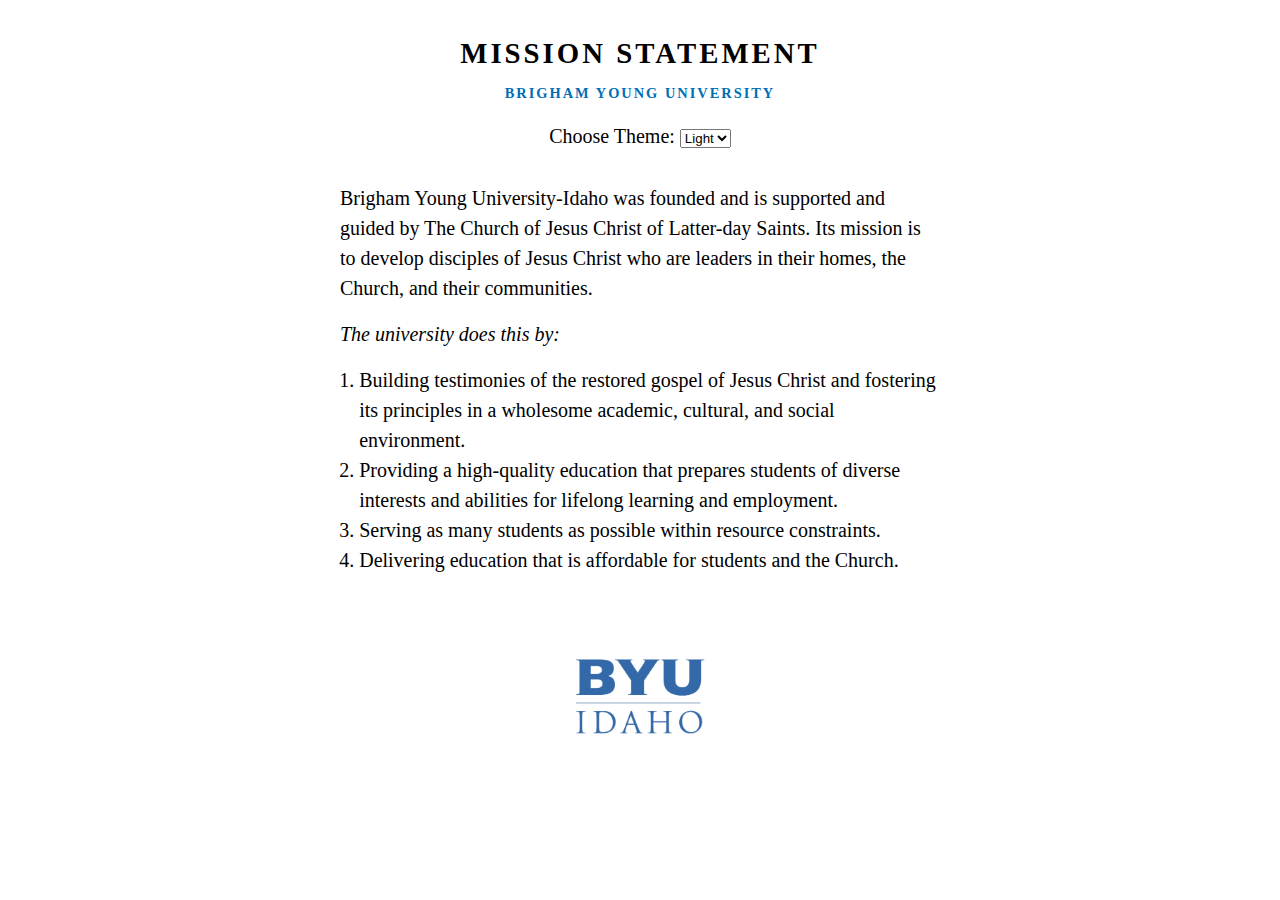
<file: index.html>
<!DOCTYPE html>
<html lang="en">
  <head>
    <meta charset="UTF-8">
    <title>BYU-Idaho Mission Statement</title>
    <link rel="stylesheet" href="styles.css" />
    <meta name="viewport" content="width=device-width, initial-scale=1.0">
    <meta name="description" content="The mission statement of Brigham Young University–Idaho, focused on developing disciples of Jesus Christ through education.">
    <meta name="author" content="Nathan Velazquez">
  </head>

  <!-- Step 2: Add class "dark" for now -->
  <body>
    <header class="title">
      <h1>Mission Statement</h1>
      <h2>Brigham Young University</h2>

      <!-- Step 1: Add the dropdown select element -->
      <label for="theme">Choose Theme:</label>
      <select id="theme">
        <option value="light">Light</option>
        <option value="dark">Dark</option>
      </select>
    </header>

    <main>
      <p>
        Brigham Young University-Idaho was founded and is supported and guided
        by The Church of Jesus Christ of Latter-day Saints. Its mission is to
        develop disciples of Jesus Christ who are leaders in their homes, the
        Church, and their communities.
      </p>
      <p><em>The university does this by:</em></p>
      <ol class="does-list">
        <li>
          Building testimonies of the restored gospel of Jesus Christ and
          fostering its principles in a wholesome academic, cultural, and
          social environment.
        </li>
        <li>
          Providing a high-quality education that prepares students of diverse
          interests and abilities for lifelong learning and employment.
        </li>
        <li>
          Serving as many students as possible within resource constraints.
        </li>
        <li>
          Delivering education that is affordable for students and the Church.
        </li>
      </ol>
    </main>

    <footer>
      <img src="byui-logo_blue.webp" alt="BYU-Idaho logo" class="logo" />
    </footer>

    <!-- Script link goes here later -->
    <script src="mission.js" defer></script>
  </body>
</html>
</file>
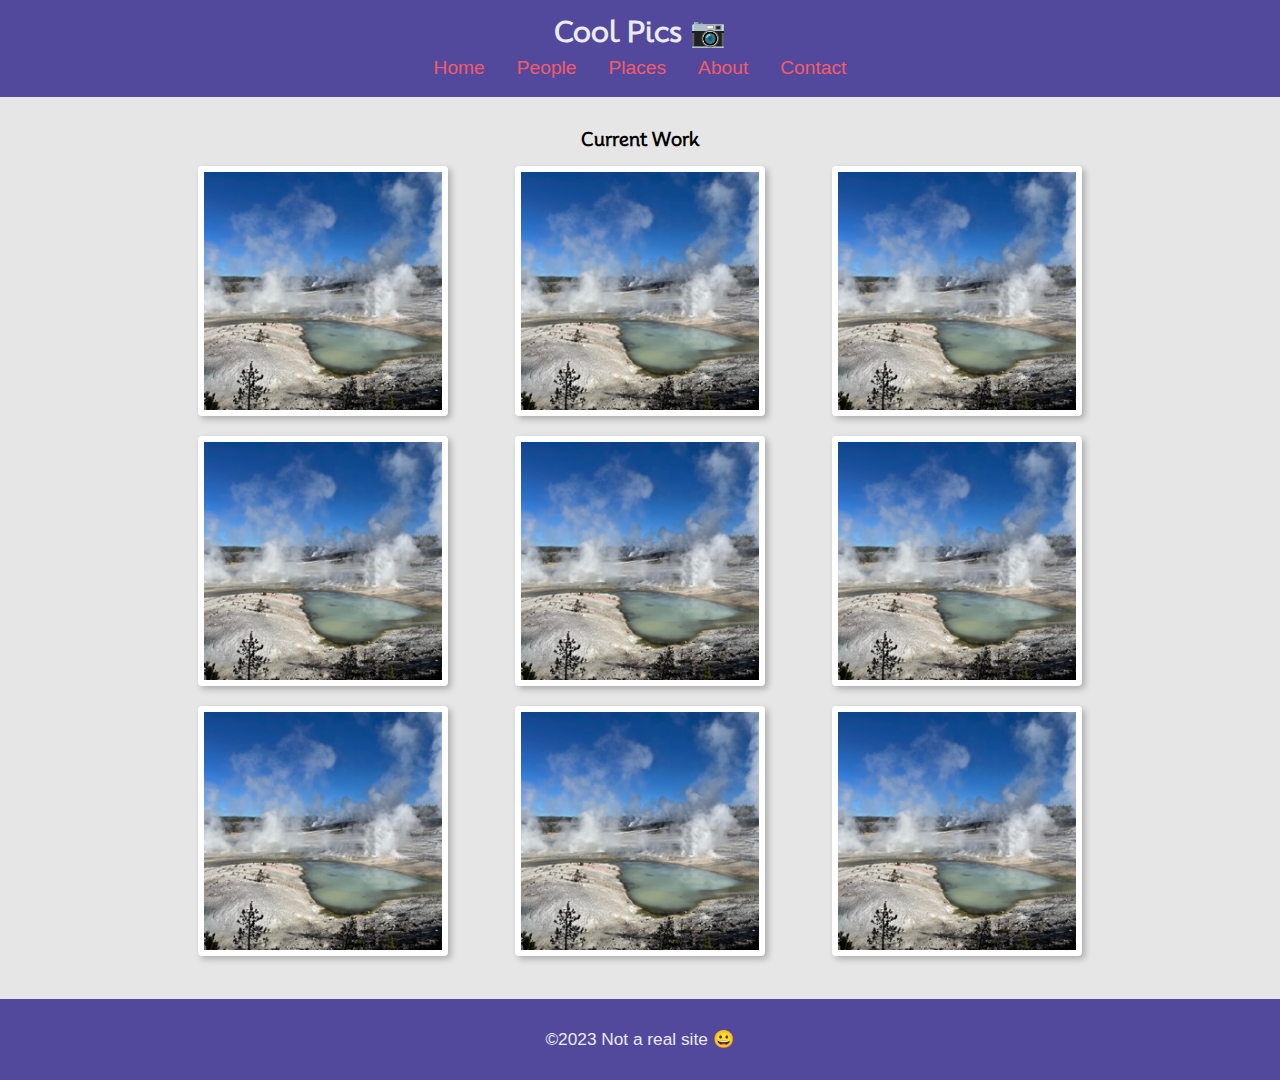
<file: coolpics/index.html>
<!DOCTYPE html>
<html lang="en">
<head>
  <meta charset="UTF-8">
  <meta name="viewport" content="width=device-width, initial-scale=1.0">
  <meta name="description" content="CoolPics - A simple responsive photo gallery.">
  <meta name="author" content="Nathan Velazquez">
  <title>Cool Pics 📷</title>
  <link rel="stylesheet" href="coolpics.css">
</head>
<body>
  <header>
    <h1>Cool Pics 📷</h1>
    <button class="menu-btn" type="button" aria-expanded="false" aria-controls="site-nav">Menu</button>
    <nav id="site-nav">
      <ul>
        <li><a href="#">Home</a></li>
        <li><a href="#">People</a></li>
        <li><a href="#">Places</a></li>
        <li><a href="#">About</a></li>
        <li><a href="#">Contact</a></li>
      </ul>
    </nav>
  </header>

  <main>
    <h2>Current Work</h2>
    <section class="gallery">
      <figure><img src="norris-sm.jpeg" alt="picture 1"></figure>
      <figure><img src="norris-sm.jpeg" alt="picture 2"></figure>
      <figure><img src="norris-sm.jpeg" alt="picture 3"></figure>
      <figure><img src="norris-sm.jpeg" alt="picture 4"></figure>
      <figure><img src="norris-sm.jpeg" alt="picture 5"></figure>
      <figure><img src="norris-sm.jpeg" alt="picture 6"></figure>
      <figure><img src="norris-sm.jpeg" alt="picture 7"></figure>
      <figure><img src="norris-sm.jpeg" alt="picture 8"></figure>
      <figure><img src="norris-sm.jpeg" alt="picture 9"></figure>
    </section>
  </main>

  <footer>
    <p>©2023 Not a real site 😀</p>
  </footer>

  <script src="coolpics.js"></script>
</body>
</html>
</file>
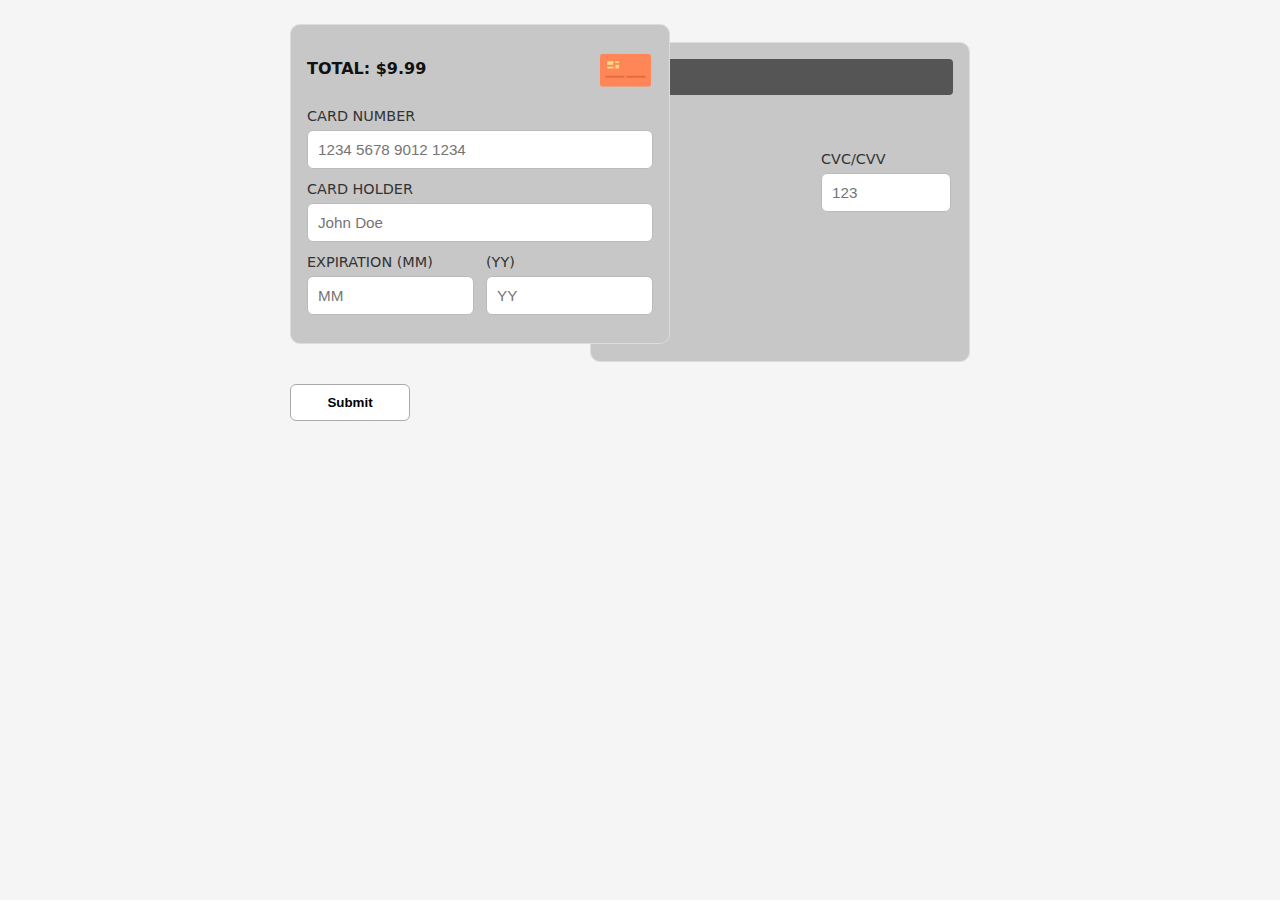
<file: creditcard/index.html>
<!DOCTYPE html>
<html lang="en">
<head>
  <meta charset="utf-8" />
  <meta name="viewport" content="width=device-width, initial-scale=1" />
  <title>Credit Card Info</title>
  <link rel="stylesheet" href="styles.css" />
  <link rel="icon" type="image/png" href="favicon.png" />
</head>
<body>
  <main class="wrap">
    <form class="stage" action="#" method="post" novalidate>
      
      <section class="card back" aria-label="Card back">
        <div class="stripe" aria-hidden="true"></div>

        <div class="cvc-box">
          <label class="stack" for="cvc">CVC/CVV</label>
          <input id="cvc" type="text" inputmode="numeric" placeholder="123"
                 required pattern="\d{3,4}" maxlength="4">
        </div>
      </section>

      
      <section class="card front" aria-label="Card front">
        <div class="row total">
          <span>TOTAL: $9.99</span>
          <img
class="card-image"
src="[data-uri]"
height="55px">
        </div>

        <label class="stack">
          CARD NUMBER
          <input type="text" inputmode="numeric" placeholder="1234 5678 9012 1234"
                 required pattern="\d{12,19}" maxlength="19">
        </label>

        <label class="stack">
          CARD HOLDER
          <input type="text" placeholder="John Doe" required maxlength="40">
        </label>

        <div class="row">
          <label class="stack">
            EXPIRATION (MM)
            <input type="text" inputmode="numeric" placeholder="MM"
                   required pattern="(0[1-9]|1[0-2])" maxlength="2">
          </label>
          <label class="stack">
            (YY)
            <input type="text" inputmode="numeric" placeholder="YY"
                   required pattern="\d{2}" maxlength="2">
          </label>
        </div>
      </section>

      <button class="submit" type="submit">Submit</button>
    </form>
  </main>
</body>
</html>
</file>
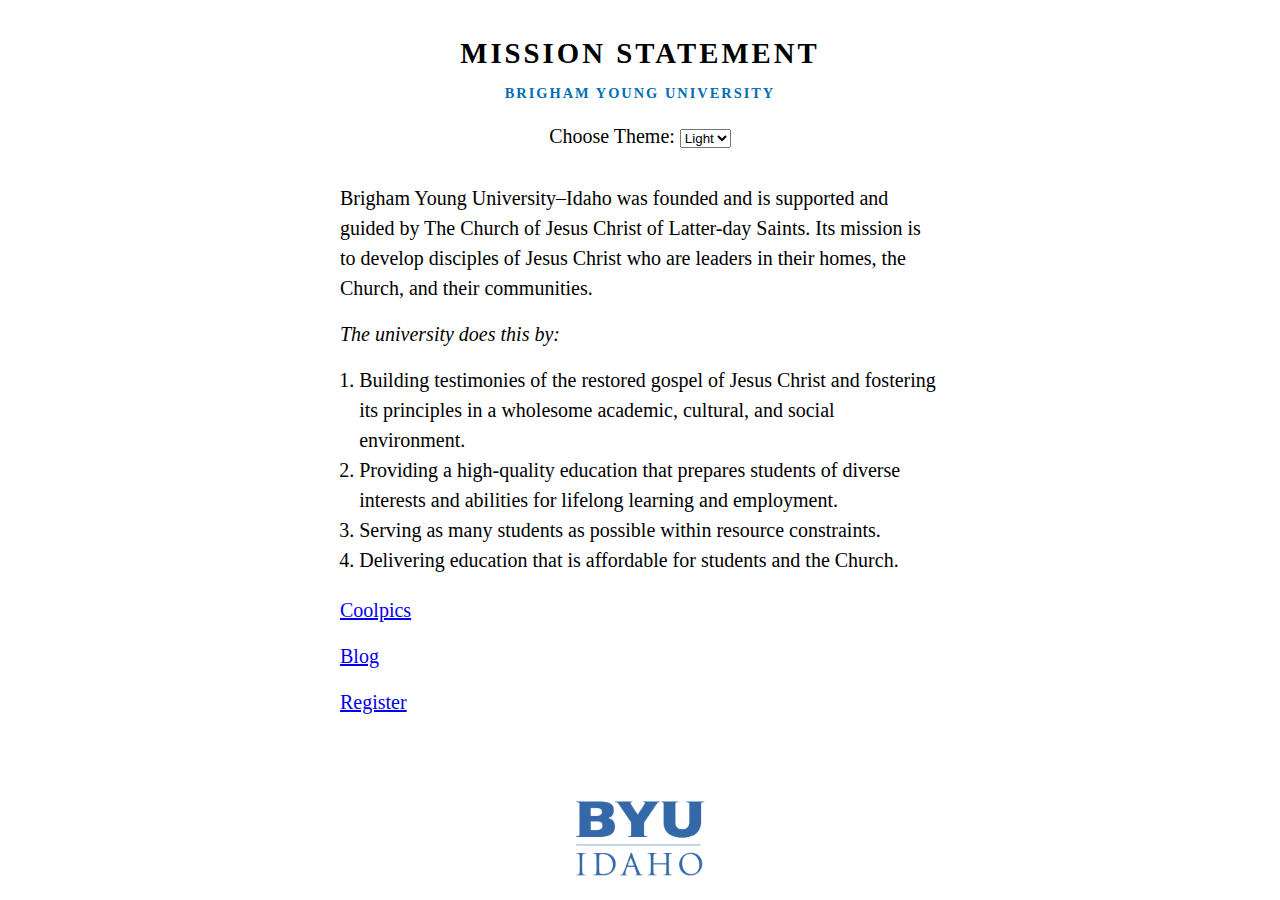
<file: mission/index.html>
<!DOCTYPE html>
<html lang="en">
  <head>
    <meta charset="UTF-8">
    <title>BYU-Idaho Mission Statement</title>
    <link rel="stylesheet" href="styles.css" />
    <meta name="viewport" content="width=device-width, initial-scale=1.0">
    <meta name="description" content="The mission statement of Brigham Young University–Idaho, focused on developing disciples of Jesus Christ through education.">
    <meta name="author" content="Nathan Velazquez">
  </head>

  <body>
    <header class="title">
      <h1>Mission Statement</h1>
      <h2>Brigham Young University</h2>

      <label for="theme">Choose Theme:</label>
      <select id="theme">
        <option value="light">Light</option>
        <option value="dark">Dark</option>
      </select>
    </header>

    <main>
      <p>
        Brigham Young University–Idaho was founded and is supported and guided
        by The Church of Jesus Christ of Latter-day Saints. Its mission is to
        develop disciples of Jesus Christ who are leaders in their homes, the
        Church, and their communities.
      </p>
      <p><em>The university does this by:</em></p>
      <ol class="does-list">
        <li>
          Building testimonies of the restored gospel of Jesus Christ and
          fostering its principles in a wholesome academic, cultural, and
          social environment.
        </li>
        <li>
          Providing a high-quality education that prepares students of diverse
          interests and abilities for lifelong learning and employment.
        </li>
        <li>
          Serving as many students as possible within resource constraints.
        </li>
        <li>
          Delivering education that is affordable for students and the Church.
        </li>
      </ol>

   
      <p><a href="../coolpics/">Coolpics</a></p>
        <p><a href="../blog/">Blog</a></p>
        <a href="../register/index.html">Register</a>

    </main>

    <footer>
      <img src="byui-logo_blue.webp" alt="BYU-Idaho logo" class="logo" />
    </footer>

    <script src="mission.js" defer></script>
  </body>
</html>
</file>
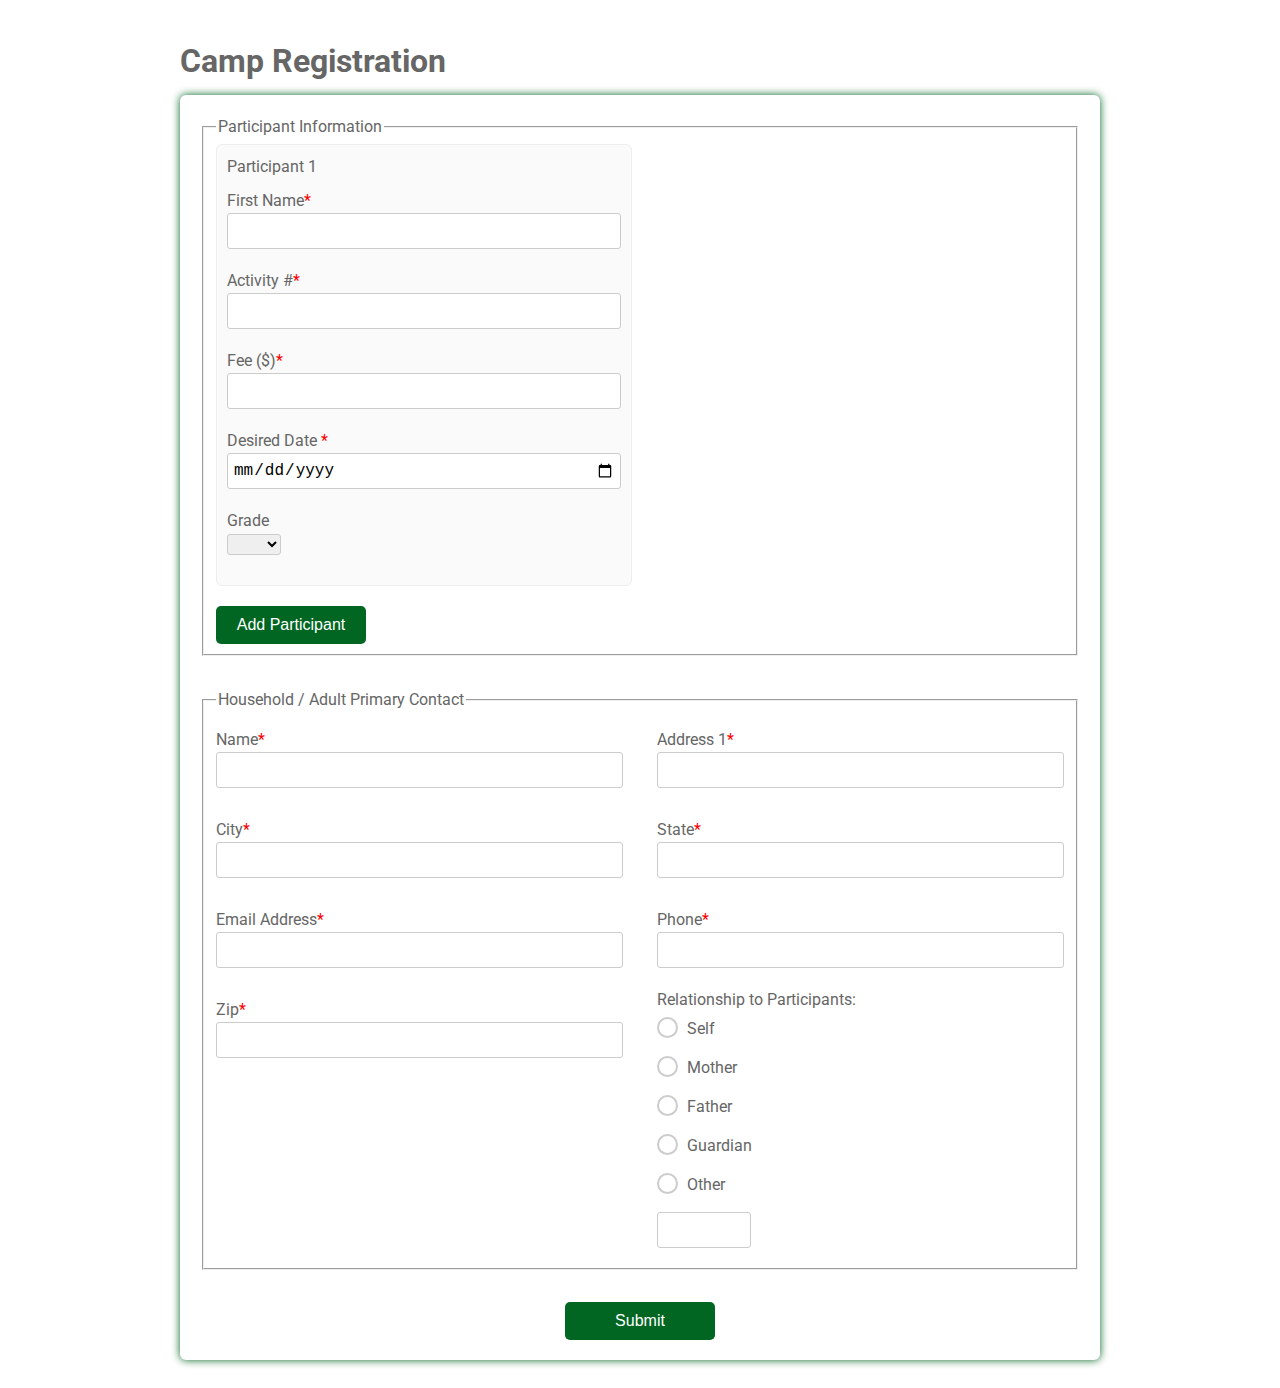
<file: register/index.html>
<!DOCTYPE html>
<html lang="en">
 
  <head>
    <meta charset="utf-8" />
    <title>Camp Registration</title>
    <meta name="viewport" content="width=device-width, initial-scale=1" />
    <link
      href="https://fonts.googleapis.com/css?family=Roboto:300,400,500,700"
      rel="stylesheet"
    />
    <link rel="stylesheet" href="register.css" />
  </head>
  <body>
    <div class="testbox">
      <h1>Camp Registration</h1>

      <form id="registerForm" novalidate>
        <fieldset class="participants">
          <legend>Participant Information</legend>

          
          <section class="participant participant1">
            <p>Participant 1</p>

            <div class="item">
              <label for="fname"> First Name<span>*</span></label>
              <input id="fname" type="text" name="fname" required />
            </div>

            <div class="item activities">
              <label for="activity">Activity #<span>*</span></label>
              <input id="activity" type="text" name="activity" required />
            </div>

            <div class="item">
              <label for="fee">Fee ($)<span>*</span></label>
              <input id="fee" type="number" name="fee" min="0" step="1" required />
            </div>

            <div class="item">
              <label for="date">Desired Date <span>*</span></label>
              <input id="date" type="date" name="date" required />
            </div>

            <div class="item">
              <p>Grade</p>
              <select id="grade1" name="grade1" required>
                <option value="" disabled selected></option>
                <option value="1">1st</option>
                <option value="2">2nd</option>
                <option value="3">3rd</option>
                <option value="4">4th</option>
                <option value="5">5th</option>
                <option value="6">6th</option>
                <option value="7">7th</option>
                <option value="8">8th</option>
                <option value="9">9th</option>
                <option value="10">10th</option>
                <option value="11">11th</option>
                <option value="12">12th</option>
              </select>
            </div>
          </section>

          <button type="button" id="add">Add Participant</button>
        </fieldset>

        <fieldset>
          <legend>Household / Adult Primary Contact</legend>
          <div class="columns">
            <div class="item">
              <label for="adult_name">Name<span>*</span></label>
              <input id="adult_name" type="text" name="adult_name" required />
            </div>

            <div class="item">
              <label for="address1">Address 1<span>*</span></label>
              <input id="address1" type="text" name="address1" required />
            </div>

            <div class="item">
              <label for="city">City<span>*</span></label>
              <input id="city" type="text" name="city" required />
            </div>
            <div class="item">
              <label for="state">State<span>*</span></label>
              <input id="state" type="text" name="state" required />
            </div>
            <div class="item">
              <label for="eaddress">Email Address<span>*</span></label>
              <input id="eaddress" type="email" name="eaddress" required />
            </div>
            <div class="item">
              <label for="phone">Phone<span>*</span></label>
              <input id="phone" type="tel" name="phone" required />
            </div>
            <div class="item">
              <label for="zip">Zip<span>*</span></label>
              <input id="zip" type="text" name="zip" required />
            </div>

            <div class="question">
              <label>Relationship to Participants:</label>
              <div class="question-answer">
                <div>
                  <input
                    type="radio"
                    value="self"
                    id="radio_3"
                    name="relationship"
                    required
                  />
                  <label for="radio_3" class="radio"><span>Self</span></label>
                </div>
                <div>
                  <input type="radio" value="mother" id="radio_4" name="relationship" />
                  <label for="radio_4" class="radio"><span>Mother</span></label>
                </div>
                <div>
                  <input type="radio" value="father" id="radio_5" name="relationship" />
                  <label for="radio_5" class="radio"><span>Father</span></label>
                </div>
                <div>
                  <input
                    type="radio"
                    value="guardian"
                    id="radio_6"
                    name="relationship"
                  />
                  <label for="radio_6" class="radio"><span>Guardian</span></label>
                </div>
                <div>
                  <input type="radio" value="other" id="radio_7" name="relationship" />
                  <label for="radio_7" class="radio"><span>Other</span></label>
                  <input type="text" aria-label="Other relationship" />
                </div>
              </div>
            </div>
          </div>
        </fieldset>

        <div class="btn-block">
          <button type="submit" id="submitButton">Submit</button>
        </div>
      </form>

      <section id="summary" class="hide"></section>
    </div>

    
    <script type="module" src="register.js"></script>
  </body>
</html>
</file>
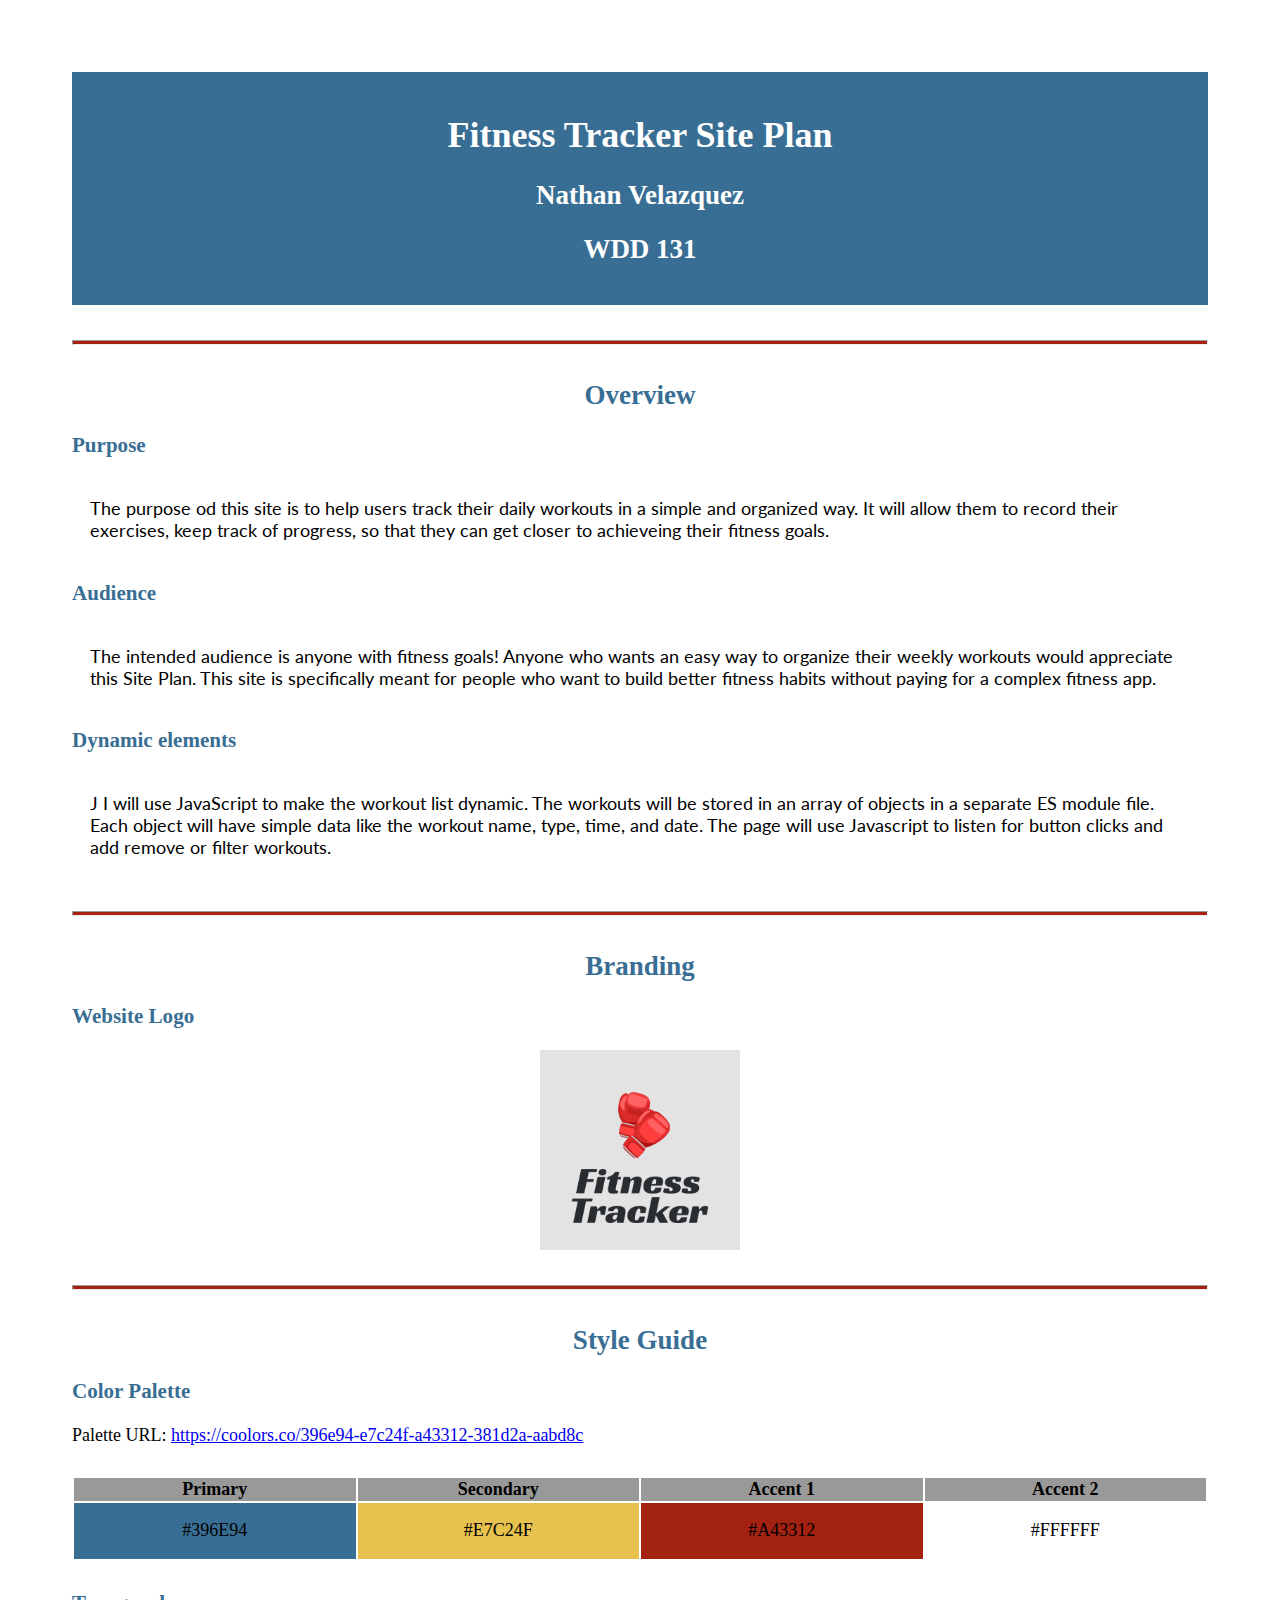
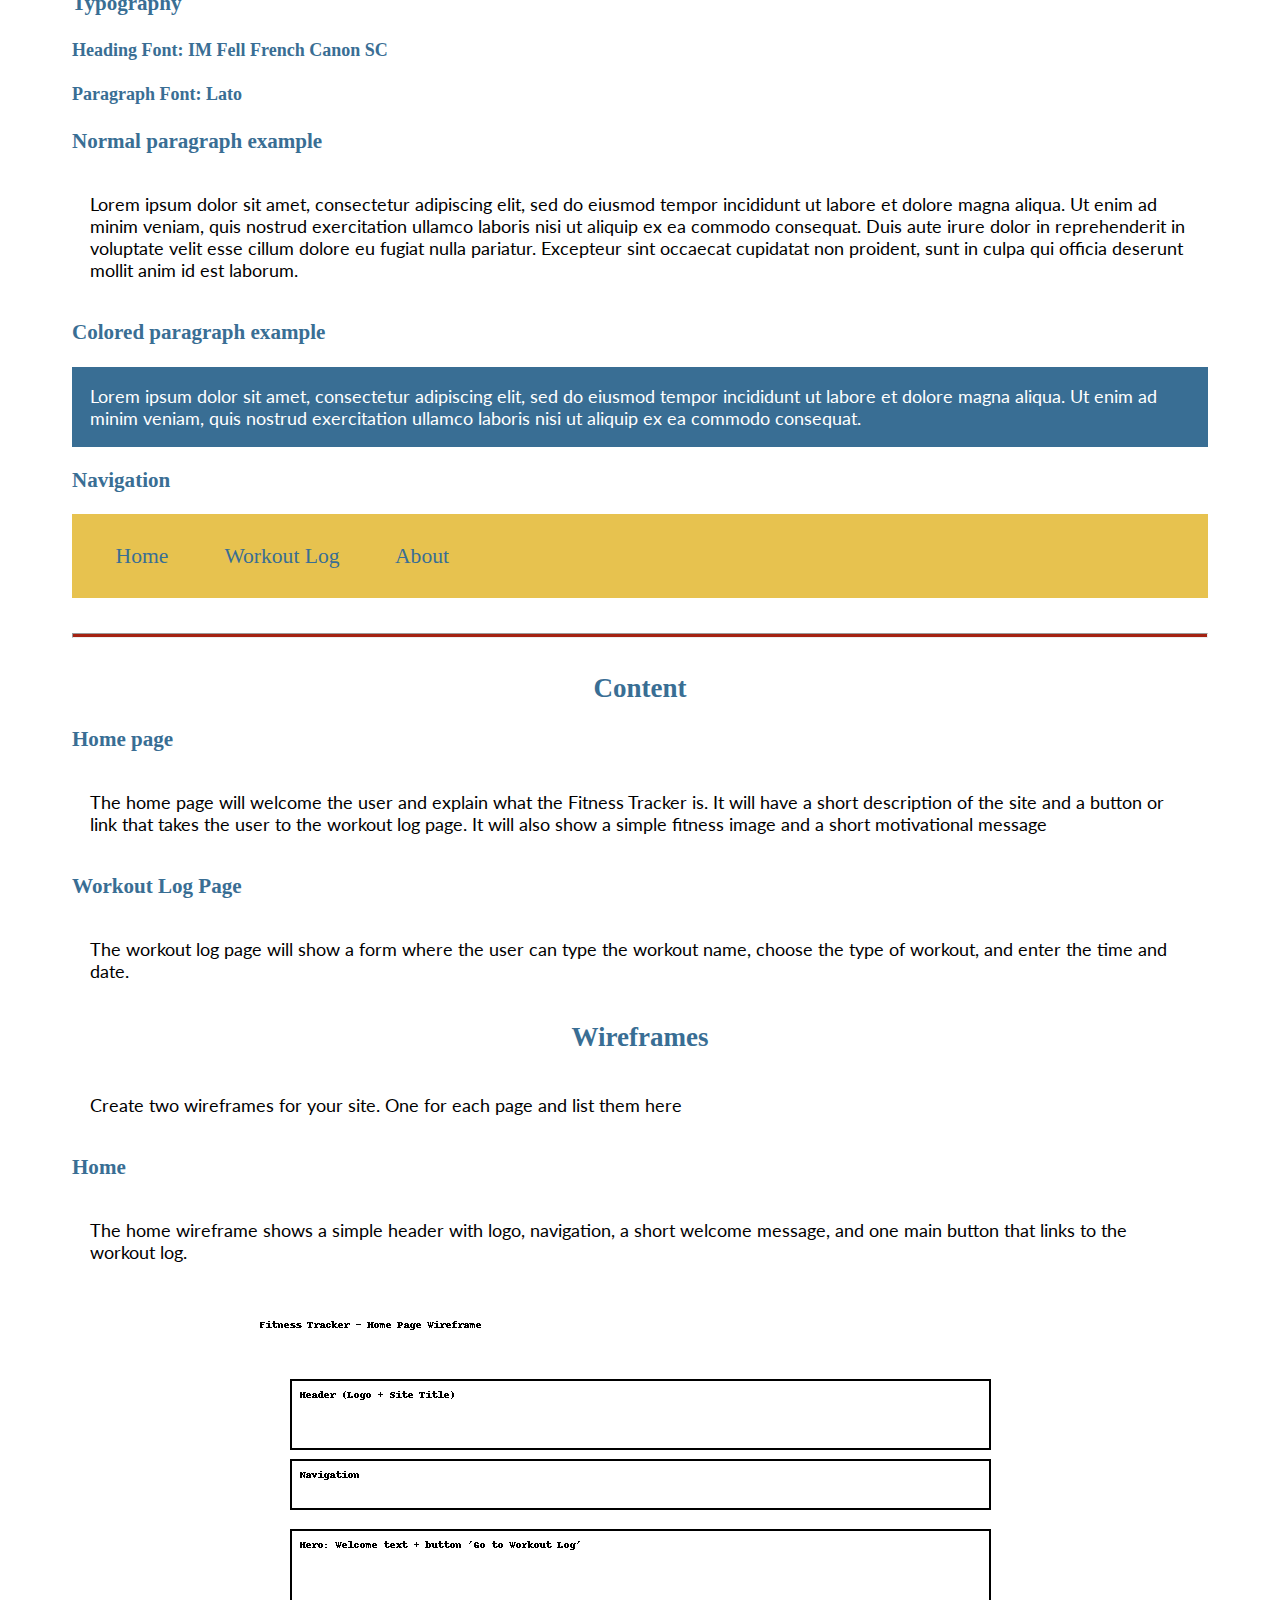
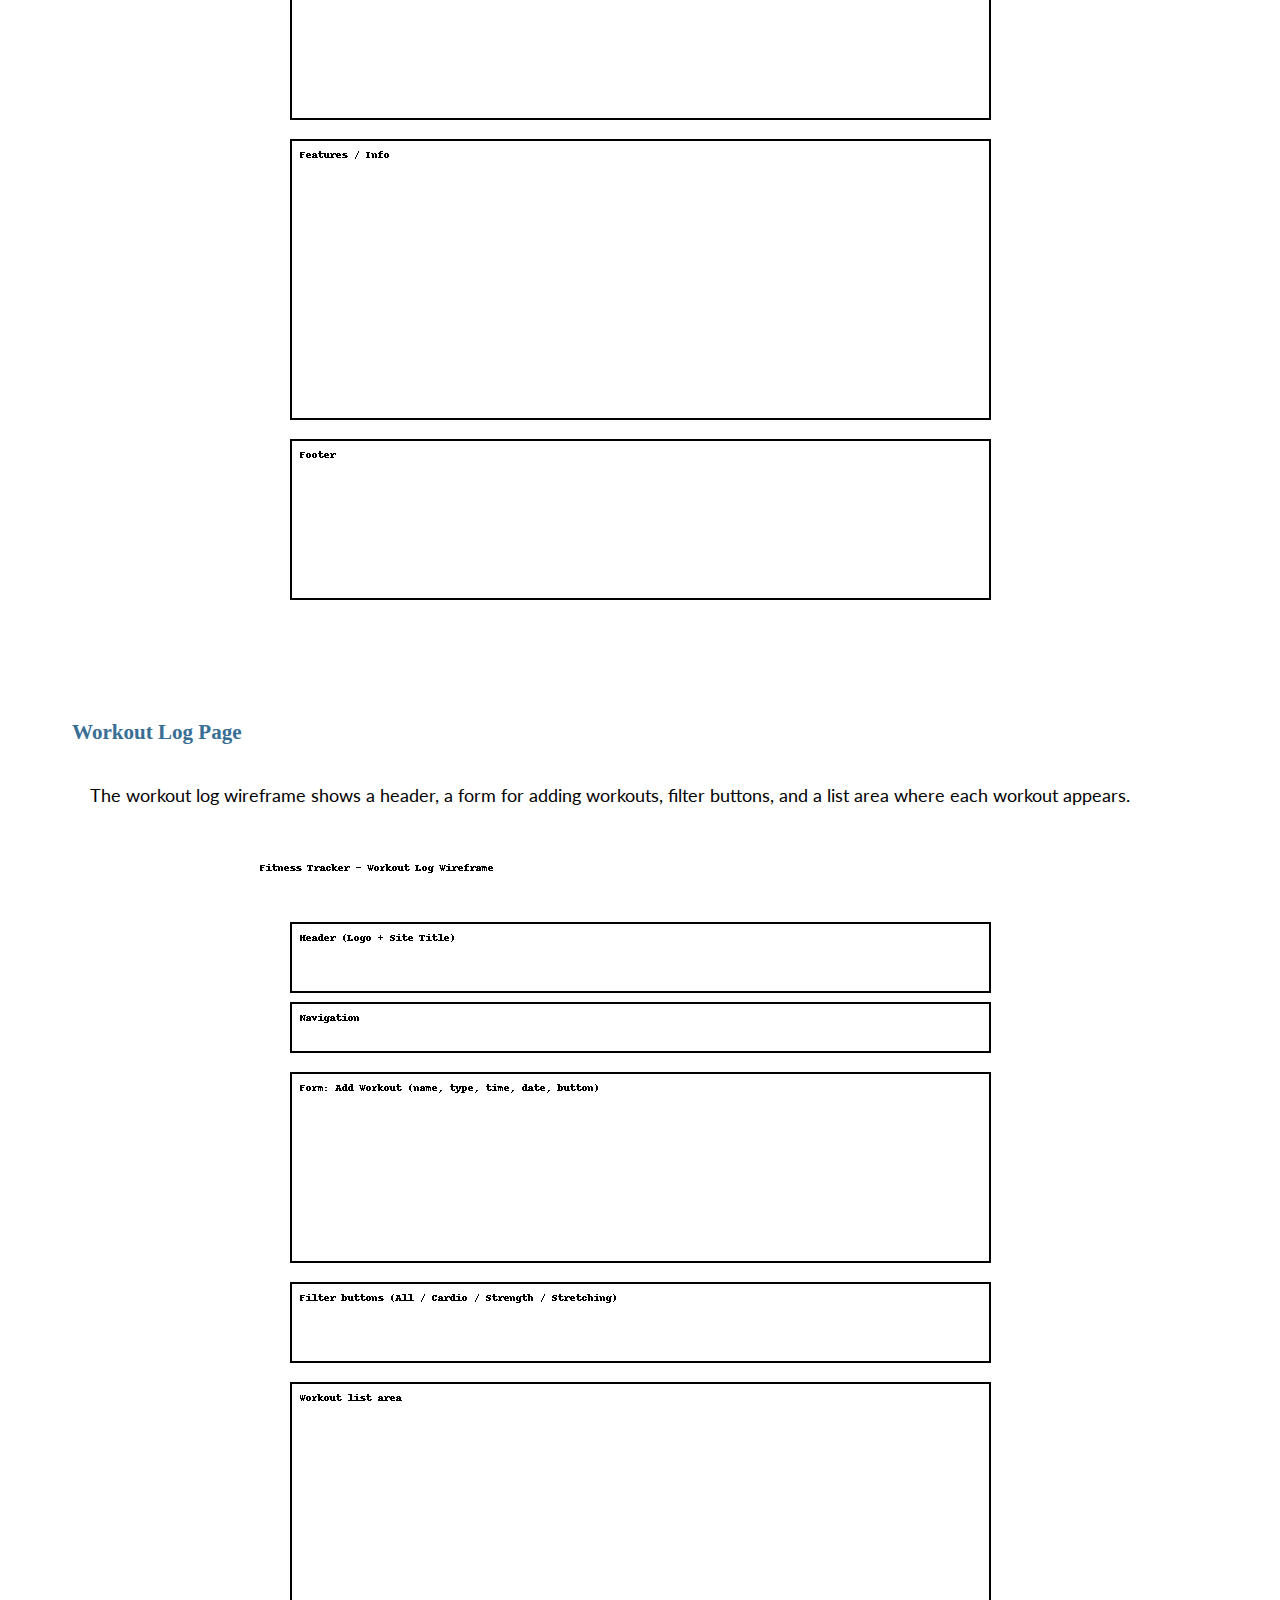
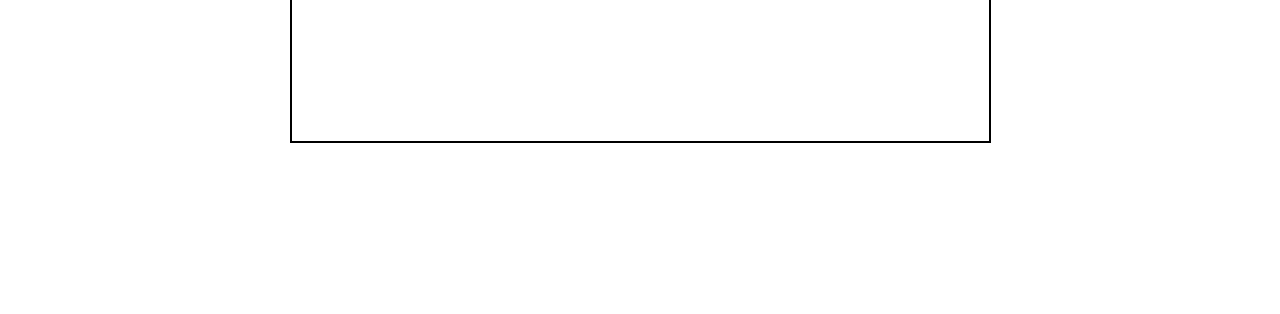
<file: fitnesstracker/site-plan.html>
<!DOCTYPE html>
<html lang="en-us">
	<head>
		<meta charset="utf-8" />
		<title>Site Plan</title>
		<link type="text/css" rel="stylesheet" href="site-plan.css" />
	</head>

	<body>
		<header>
			<h1>Fitness Tracker Site Plan</h1>
			<h2>Nathan Velazquez</h2>
			<h2>WDD 131</h2>
			<!-- In the header above, add the name or your site, your name and class number. For example if you are in section 3 you would put WDD 131.03 -->
		</header>
		<main>
			<!-- ------------------------Steps 2-3------------------------------ -->
			<hr />
			<h2>Overview</h2>
			<h3>Purpose</h3>
			<p>The purpose od this site is to help users track their daily workouts in a simple and organized way. It will allow them to record their exercises, keep track of progress, so that they can get closer to achieveing their fitness goals.</p>
			<!-- change this -->

			<h3>Audience</h3>
			<p>The intended audience is anyone with fitness goals! Anyone who wants an easy way to organize their weekly workouts would appreciate this Site Plan. This site is specifically meant for people who want to build better fitness habits without paying for a complex fitness app.</p>
			<!-- change this -->

			<h3>Dynamic elements</h3>
			<p>J I will use JavaScript to make the workout list dynamic. The workouts will be stored in an array of objects in a separate ES module file. Each object will have simple data like the workout name, type, time, and date. The page will use Javascript to listen for button clicks and add remove or filter workouts. </p>

			<!-- change this -->

			<hr />
			<h2>Branding</h2>
			<h3>Website Logo</h3>
			<!-- Replace this with some sort of logo for your site.  A logo can be as simple as the name of your site in a nice font :) -->
			<img src="images/FitnessLogo.png" alt="Fitness Logo image" />
			<hr />
			<h2>Style Guide</h2>

			<!-- ------------------------Steps 4-8------------------------------ -->

			<h3>Color Palette</h3>
			<!--  The colors you choose for a website are one of the most important decisions you will make. Follow the instructions on the activity in iLearn then return and replace the color codes below with the hex color codes (the 6 digit numbers that show at the bottom of each color) for the colors you have chosen below.  You should have at least 2 colors but do not have to fill in all 4 if you do not need them.  -->

			<!-- Copy and paste the URL to your finished palette below Make sure to paste it into both spots -->
			Palette URL:
			<a
				href="https://coolors.co/396e94-e7c24f-a43312-381d2a-aabd8c"
				target="_blank"
				>https://coolors.co/396e94-e7c24f-a43312-381d2a-aabd8c</a
			>

			<table class="colors">
				<tbody>
					<tr>
						<th>Primary</th>
						<th>Secondary</th>
						<th>Accent 1</th>
						<th>Accent 2</th>
					</tr>
					<!-- Replace the numbers in the boxes below with your hex color codes. Then switch to the site-plan.css file and change your colors there as well. -->
                    <tr>
                        <td class="primary">#396E94</td>
                        <td class="secondary">#E7C24F</td>
                        <td class="accent1">#A43312</td>
                        <td class="accent2">#FFFFFF</td>
                    </tr>

				</tbody>
			</table>

			<!-- ------------------------Step 9------------------------------ -->

			<h3>Typography</h3>
			<!-- Choose a font for your paragraphs (body copy) and headlines. What font(s) have you chosen? Why did you choose what you did?  Make sure to review the list of web safe fonts at W3Schools.org as a starting point.  Think also about which of your colors above you might use for background and font colors. -->

			<h4>
				Heading Font: IM Fell French Canon SC
				<!-- change this -->
			</h4>
			<h4>
				Paragraph Font: Lato
				<!-- change this -->
			</h4>
			<h3>Normal paragraph example</h3>
			<p>
				Lorem ipsum dolor sit amet, consectetur adipiscing elit, sed do eiusmod
				tempor incididunt ut labore et dolore magna aliqua. Ut enim ad minim
				veniam, quis nostrud exercitation ullamco laboris nisi ut aliquip ex ea
				commodo consequat. Duis aute irure dolor in reprehenderit in voluptate
				velit esse cillum dolore eu fugiat nulla pariatur. Excepteur sint
				occaecat cupidatat non proident, sunt in culpa qui officia deserunt
				mollit anim id est laborum.
			</p>
			<h3>Colored paragraph example</h3>
			<p class="colored">
				Lorem ipsum dolor sit amet, consectetur adipiscing elit, sed do eiusmod
				tempor incididunt ut labore et dolore magna aliqua. Ut enim ad minim
				veniam, quis nostrud exercitation ullamco laboris nisi ut aliquip ex ea
				commodo consequat.
			</p>

			<!-- ------------------------Step 10------------------------------ -->

			<h3>Navigation</h3>
			<!-- Think about how you want your navigation bar to look. In the site-plan.css file change the colors to your colors to get the look you desire. -->
            <nav>
                <a href="#">Home</a>
                <a href="#">Workout Log</a>
                <a href="#">About</a>
            </nav>

			<hr />

			<h2>Content</h2>
			<h3>Home page</h3>
			<p>The home page will welcome the user and explain what the Fitness Tracker is. It will have a short description of the site and a button or link that takes the user to the workout log page.  It will also show a simple fitness image and a short motivational message </p>
			<h3>Workout Log Page</h3>
			<p>  The workout log page will show a form where the user can type the workout name, choose the type of workout, and enter the time and date.</p>
			<h2>Wireframes</h2>
			<p>
				Create two wireframes for your site. One for each page and list them
				here
			</p>

			<h3>Home</h3>
			<p>
				The home wireframe shows a simple header with logo, navigation, a short welcome message, and one main button that links to the workout log.
			</p>
			<img src="images/fitness_home_wireframe.png" alt="Home page wireframe" />

			<h3>Workout Log Page</h3>
			<p>
			 The workout log wireframe shows a header, a form for adding workouts, filter buttons, and a list area where each workout appears.
			</p>
			<img src="images/fitness_workout_wireframe.png" alt="Workout log page wireframe" />
		</main>
	</body>
</html>
</file>
<file: styles.css>
body {
  font-family: "Times New Roman", Times, serif;
  font-size: 20px;
  line-height: 1.5;
  margin: 0;
  padding: 0;
  text-align: center; 
}


main {
  max-width: 600px;
  margin: 2rem auto;
  padding: 0 1rem;
  text-align: left; 
}


header h1 {
  font-size: 1.8rem;
  letter-spacing: 3px;
  text-transform: uppercase;
  margin-top: 2rem;
  margin-bottom: 0.5rem;
}


header h2 {
  font-size: 0.9rem;
  color: #006EB6;
  letter-spacing: 2px;
  text-transform: uppercase;
  margin: 0;
  padding-bottom: 1rem;
}


p {
  margin: 1rem 0;
}


ol {
  margin-top: 1rem;
  padding-left: 1.2rem;
}

footer .logo {
  font-size: 1.8rem;
  color: #006EB6;
  font-weight: bold;
  line-height: 1.2;
  margin-top: 3rem;
  display: inline-block;
  width: 150px; 
}

/* Dark theme styles */
.dark {
  background-color: #333; /* dark background */
  color: #fff;           /* light text */
}

.dark header {
  background-color: #1e1e1e;
  color: #ffffff;
}

.dark main {
  background-color: #181818;
  padding: 1rem;
  border-radius: 8px;
}

.dark footer {
  background-color: #1e1e1e;
  color: #cccccc;
  padding: 1rem;
  text-align: center;
}

.dark a {
  color: #9cd9ff; /* lighter blue links */
}

.dark select,
.dark label {
  background-color: #2a2a2a;
  color: #f1f1f1;
  border: 1px solid #555;
  border-radius: 4px;
  padding: 0.25rem 0.5rem;
}
</file>
<file: coolpics/coolpics.css>
@import url('https://fonts.googleapis.com/css2?family=Mooli&display=swap');

:root {
  --primary-color: #52489c;
  --secondary-color: #59c3c3;
  --accent-color: #f45b69;
  --text-dark: #333;
  --text-light: #ebebeb;
  --primary-font: Arial, Helvetica, sans-serif;
  --secondary-font: Mooli, sans-serif;
}

*,
*::before,
*::after {
  box-sizing: border-box;
}

body {
  margin: 0;
  font-family: var(--primary-font);
  font-size: 1.2em;
  color: var(--text-dark);
  background: #e6e6e6;
}

img {
  max-width: 100%;
  display: block;
}

a:link,
a:visited {
  color: var(--accent-color);
  text-decoration: none;
}

a:hover,
a:focus {
  text-decoration: underline;
}

header {
  background: var(--primary-color);
  color: var(--text-light);
  padding: 0.9rem 1rem;
  text-align: center;
}

header h1 {
  margin: 0;
  font-family: var(--secondary-font);
  font-size: 1.6rem;
}

.menu-btn {
  margin-top: 0.4rem;
  background: transparent;
  border: none;
  color: var(--text-light);
  font: inherit;
  padding: 0.25rem 0.5rem;
  border-radius: 8px;
  cursor: pointer;
}

.menu-btn:focus-visible {
  outline: 2px solid var(--secondary-color);
  outline-offset: 2px;
}


nav {
  display: none;
}


nav.show {
  display: block;
}

nav ul {
  list-style: none;
  padding: 0.5rem 0 0.2rem;
  margin: 0;
  display: flex;
  flex-direction: column;
  gap: 0.5rem;
  justify-content: center;
}

nav a {
  color: var(--text-light);
}

main {
  max-width: 980px;
  margin: 0 auto;
  padding: 1rem;
  background: transparent;
}

main h2 {
  margin: 0.5rem 0 1rem;
  text-align: center;
  font-family: var(--secondary-font);
  color: #000;
  font-size: 1.1rem;
}

.gallery {
  display: grid;
  gap: 18px;
  grid-template-columns: repeat(auto-fit, minmax(250px, 1fr));
  justify-items: center;
}

.gallery figure {
  margin: 0;
}

.gallery img {
  width: 250px;
  height: 250px;
  object-fit: cover;
  background: #fff;
  border: 6px solid #fff;
  box-shadow: 3px 3px 6px rgba(0,0,0,0.25);
  border-radius: 4px;

  -webkit-tap-highlight-color: transparent;
}
.gallery img:focus,
.gallery img:focus-visible {
  outline: none;
}

footer {
  background: var(--primary-color);
  color: var(--text-light);
  text-align: center;
  padding: 0.8rem 1rem;
  margin-top: 1.2rem;
  font-size: 0.9em;
}

@media screen and (min-width: 700px) {
  .gallery {
    grid-template-columns: repeat(2, minmax(250px, 1fr));
  }
  main {
    padding: 1.5rem;
  }
}

@media screen and (min-width: 1000px) {
  .menu-btn {
    display: none;
  }
  nav {
    display: block;
  }
  nav ul {
    flex-direction: row;
    gap: 2rem;
  }
  .gallery {
    grid-template-columns: repeat(3, minmax(250px, 1fr));
    gap: 20px;
  }
  header h1 {
    font-size: 1.8rem;
  }
}

dialog.viewer {
  width: 100%;
  height: 100%;
  padding: 0;
  border: none;
  background: rgba(0, 0, 0, 0.6); 
  z-index: 10;
}

dialog.viewer::backdrop {
  background: transparent; 
}

.viewer-content {
  position: relative;
  width: 90%;
  margin: 20vh auto;   
  max-height: 60vh;
}

.viewer-content img {
  display: block;
  width: 100%;
  max-height: 60vh;
  object-fit: contain;

}


button.close-viewer {
  position: absolute;
  top: -2.5rem;
  right: 0;
  background: var(--accent-color);
  color: #fff;
  border: none;
  padding: 0.5rem 0.75rem;
  border-radius: 6px;
  cursor: pointer;
  font-weight: 600;
}




@media (min-width: 700px) {
  .viewer-content {
    width: 80%;
    max-height: 70vh;
    margin: 15vh auto;
  }
  .viewer-content img {
    max-height: 70vh;
  }
}
</file>
<file: creditcard/styles.css>
* { box-sizing: border-box; }
body { margin: 24px; font-family: system-ui, Arial, sans-serif; color:#111; background:#f5f5f5; }
.wrap { display:flex; justify-content:center; }


.stage {
  display: grid;
  grid-template-rows: 340px auto; 
  gap: 20px;
  width: 700px;                  
}

/* overlap */
.front, .back { grid-area: 1 / 1; }
.back  { transform: translate(300px, 18px); z-index: 1; }
.front { z-index: 2; }

.card {
  width: 380px;                   
  height: 320px;                  
  background: #c7c7c7;            
  border: 1px solid #dcdcdc;
  border-radius: 10px;
  padding: 16px;                 
  display: grid;
  gap: 12px;                      
  align-content: start;
  position: relative;
}


.stripe { height: 36px; background: #555; border-radius: 4px; margin-bottom: 14px; }

.cvc-box {
  position: absolute;
  right: 18px;
  top: 108px;                     
  width: 130px;
  display: grid;
  gap: 6px;
}


.stack { display: grid; gap: 6px; font-size: 0.9rem; color: #333; }
input  { width: 100%; padding: 10px; border: 1px solid #bbb; border-radius: 6px; font-size: 0.95rem; }


.row   { display: grid; grid-template-columns: 1fr 1fr; gap: 12px; }
.total { display: flex; justify-content: space-between; align-items: center; font-weight: 600; }
.card-image { margin-left: 10px; }

.submit {
  justify-self: start;
  width: 120px;
  padding: 10px 12px;
  border: 1px solid #aaa;
  background: #fff;
  border-radius: 6px;
  cursor: pointer;
  font-weight: 600;
}
</file>
<file: mission/styles.css>
body {
  font-family: "Times New Roman", Times, serif;
  font-size: 20px;
  line-height: 1.5;
  margin: 0;
  padding: 0;
  text-align: center; 
}


main {
  max-width: 600px;
  margin: 2rem auto;
  padding: 0 1rem;
  text-align: left; 
}


header h1 {
  font-size: 1.8rem;
  letter-spacing: 3px;
  text-transform: uppercase;
  margin-top: 2rem;
  margin-bottom: 0.5rem;
}


header h2 {
  font-size: 0.9rem;
  color: #006EB6;
  letter-spacing: 2px;
  text-transform: uppercase;
  margin: 0;
  padding-bottom: 1rem;
}


p {
  margin: 1rem 0;
}


ol {
  margin-top: 1rem;
  padding-left: 1.2rem;
}

footer .logo {
  font-size: 1.8rem;
  color: #006EB6;
  font-weight: bold;
  line-height: 1.2;
  margin-top: 3rem;
  display: inline-block;
  width: 150px; 
}

/* Dark theme styles */
.dark {
  background-color: #333; /* dark background */
  color: #fff;           /* light text */
}

.dark header {
  background-color: #1e1e1e;
  color: #ffffff;
}

.dark main {
  background-color: #181818;
  padding: 1rem;
  border-radius: 8px;
}

.dark footer {
  background-color: #1e1e1e;
  color: #cccccc;
  padding: 1rem;
  text-align: center;
}

.dark a {
  color: #9cd9ff; /* lighter blue links */
}

.dark select,
.dark label {
  background-color: #2a2a2a;
  color: #f1f1f1;
  border: 1px solid #555;
  border-radius: 4px;
  padding: 0.25rem 0.5rem;
}
</file>
<file: register/register.css>
* {
  box-sizing: border-box;
}
body {
  font-family: Roboto, Arial, sans-serif;
  font-size: 16px;
  color: #666;
  line-height: 22px;
}

div,
form,
input,
select,
textarea,
label,
p {
  padding: 0;
  margin: 0;
  outline: none;
  font-size: 16px;
  line-height: 24px;
}

.testbox {
  padding: 20px;
  max-width: 960px;
  margin: 0 auto;
}
form {
  padding: 20px;
  border-radius: 6px;
  background: #fff;
  box-shadow: 0 0 8px #006622;
}
fieldset {
  margin-bottom: 2em;
}
input,
select,
textarea {
  margin-bottom: 10px;
  border: 1px solid #ccc;
  border-radius: 3px;
}
input {
  width: 100%;
  padding: 5px;
}
input[type="checkbox"] {
  width: auto;
  margin-right: 1em;
}
input[type="date"] {
  padding: 4px 5px;
}
textarea {
  width: 100%;
  padding: 5px;
}
.item:hover p,
.item:hover i,
.question:hover p,
.question label:hover,
input:hover::placeholder {
  color: #006622;
}
.item input:hover,
.item select:hover,
.item textarea:hover {
  border: 1px solid transparent;
  box-shadow: 0 0 3px 0 #006622;
  color: #006622;
}
.item {
  position: relative;
  margin: 10px 0;
}
.item span {
  color: red;
}

.columns {
  display: flex;
  justify-content: space-between;
  flex-direction: row;
  flex-wrap: wrap;
}
.columns div {
  width: 48%;
}


input[type="radio"] {
  display: none;
}
label.radio {
  position: relative;
  display: inline-block;
  margin: 5px 20px 15px 0;
  cursor: pointer;
}
.question span {
  margin-left: 30px;
}
.question-answer label {
  display: block;
}
label.radio:before {
  content: "";
  position: absolute;
  left: 0;
  width: 17px;
  height: 17px;
  border-radius: 50%;
  border: 2px solid #ccc;
}
input[type="radio"]:checked + label:before,
label.radio:hover:before {
  border: 2px solid #006622;
}
label.radio:after {
  content: "";
  position: absolute;
  top: 6px;
  left: 5px;
  width: 8px;
  height: 4px;
  border: 3px solid #006622;
  border-top: none;
  border-right: none;
  transform: rotate(-45deg);
  opacity: 0;
}
input[type="radio"]:checked + label:after {
  opacity: 1;
}

/* Buttons */
.btn-block {
  margin-top: 10px;
  text-align: center;
}
button {
  width: 150px;
  padding: 10px;
  border: none;
  border-radius: 5px;
  background: #006622;
  font-size: 16px;
  color: #fff;
  cursor: pointer;
}
button:hover {
  background: #00b33c;
}


fieldset.participants {
  display: grid;
  grid-template-columns: repeat(auto-fit, minmax(280px, 1fr));
  gap: 16px;
  align-items: start;
}
fieldset.participants > section.participant {
  border: 1px solid #eee;
  border-radius: 6px;
  padding: 10px;
  background: #fafafa;
}
fieldset.participants > #add {
  grid-column: 1 / -1; 
  justify-self: start;
  margin-top: 4px;
}


.hide { display: none; }

@media (max-width: 568px) {
  .columns div {
    width: 100%;
  }
}
</file>
<file: fitnesstracker/site-plan.css>
/* if you are using any Google fonts change the font names below to your fonts. 
Any spaces in your font name should be replaced with a +. 
Fonts are separated by a | */
@import url("https://fonts.googleapis.com/css?family=IM+Fell+French+Canon+SC|Lato");

:root {
  /* change the values below to your colors from your palette */
  --primary-color: #396e94;
  --secondary-color: #e7c24f;
  --accent1-color: #a42212;
  --accent2-color: white;

  /* change the values below to your chosen font(s) */
  --heading-font: "IM Fell French Canon SC";
  --paragraph-font: Lato, Helvetica, sans-serif;

  /* these colors below should be chosen from among your palette colors above */
  --headline-color-on-white: var(
    --primary-color
  ); /* headlines on a white background */
  --headline-color-on-color: white; /* headlines on a colored background */
  --paragraph-color-on-white: var(
    --primary-color
  ); /* paragraph text on a white background */
  --paragraph-color-on-color: white; /* paragraph text on a colored background */
  --paragraph-background-color: var(--primary-color);
  --nav-link-color: var(--primary-color);
  --nav-background-color: var(--secondary-color);
  --nav-hover-link-color: white;
  --nav-hover-background-color: var(--primary-color);
}

/*  Look around below...but DON'T CHANGE ANYTHING! */

body {
  max-width: 1200px;
  margin: 0 auto;
  padding: 4em;
  font-size: 18px;
}
img {
  display: block;
  margin: 0 auto;
}
h1,
h2,
h3,
h4,
h5,
h6 {
  font-family: var(--heading-font);
  color: var(--headline-color-on-white);
}
h2 {
  text-align: center;
}
hr {
  height: 3px;
  margin: 35px 0;
  background: var(--accent1-color);
}
header {
  padding: 1em;
  text-align: center;
  color: var(--paragraph-color-on-color);
  background-color: var(--paragraph-background-color);
}
header > h1,
header > h2 {
  color: var(--headline-color-on-color);
}

p {
  font-family: var(--paragraph-font);
  color: var(--paragraph-color);
  padding: 1em;
}
.colors {
  width: 100%;
  min-width: 350px;
  margin: 30px auto;
  text-align: center;
}
.colors th {
  background-color: #999;
}
.colors td {
  width: 25%;
  height: 3em;
}

.primary {
  background-color: var(--primary-color);
}
.secondary {
  background-color: var(--secondary-color);
}
.accent1 {
  background-color: var(--accent1-color);
}
.accent2 {
  background-color: var(--accent2-color);
}

p.colored {
  background-color: var(--paragraph-background-color);
  color: var(--paragraph-color-on-color);
}

nav {
  background-color: var(--nav-background-color);
  line-height: 3em;
  text-align: center;
  font-size: 1.2em;
}
nav {
  list-style-type: none;
  display: flex;
}
nav a {
  padding: 1em;
  min-width: 120px;
  text-decoration: none;
  padding: 10px;
}
nav a:link,
nav a:visited {
  color: var(--nav-link-color);
}
nav a:hover {
  color: var(--nav-hover-link-color);
  background-color: var(--nav-hover-background-color);
}

.sitemap {
  display: grid;
  justify-content: center;

  grid-template-columns: repeat(6, 15%);
  grid-template-rows: 3em 1.5em 1.5em 3em;
  grid-template-areas:
    ". . home home . ."
    ". . . top . ."
    ". left left right right ."
    "page2 page2 . . page3 page3";
}
.sitemap > div {
  text-align: center;
}
.sm-home {
  grid-area: home;
  background-color: #ccc;
  line-height: 3em;
}
.sm-page2 {
  grid-area: page2;
  background-color: #ccc;
  line-height: 3em;
}
.sm-page3 {
  grid-area: page3;
  background-color: #ccc;
  line-height: 3em;
}

.top {
  grid-area: top;
  border-left: 1px solid;
}

.left {
  grid-area: left;
  border-top: 1px solid;
  border-left: 1px solid;
}

.right {
  grid-area: right;
  border-top: 1px solid;
  border-right: 1px solid;
}
</file>
